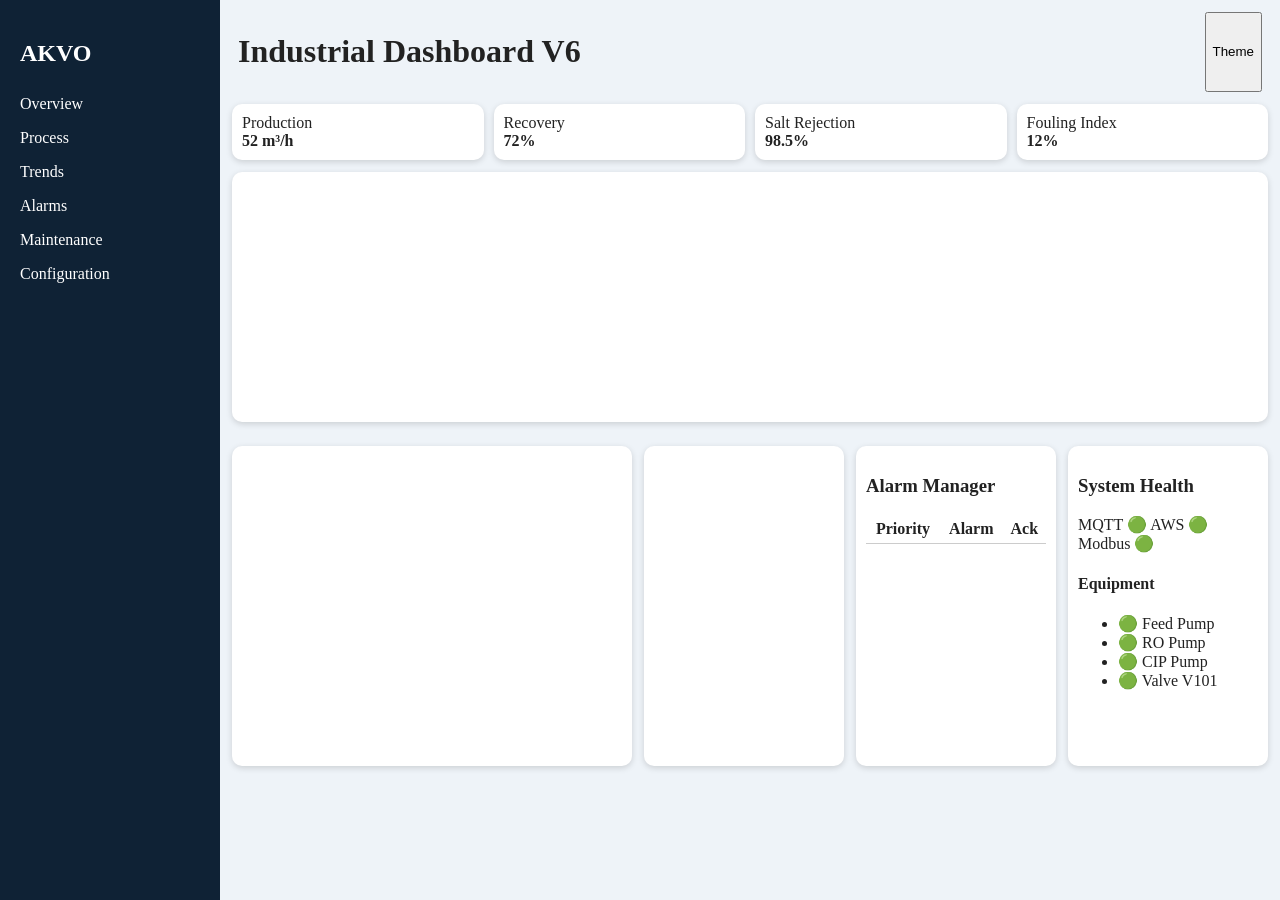
<file: Web/AKVO-Dashboard-V6/index.html>
<!doctype html><html><head><meta charset='utf-8'><title>AKVO V6</title>
<link rel='stylesheet' href='css/dashboard.css'>
<script src='https://code.highcharts.com/highcharts.js'></script>
<script src='https://code.highcharts.com/highcharts-more.js'></script>
<script src='https://code.highcharts.com/modules/solid-gauge.js'></script>
</head><body>
<div class='layout'>
<aside><h2>AKVO</h2><ul><li>Overview</li><li>Process</li><li>Trends</li><li>Alarms</li><li>Maintenance</li><li>Configuration</li></ul></aside>
<main>
<header><h1>Industrial Dashboard V6</h1><button id='theme'>Theme</button></header>
<section id='kpis'><div class='kpi'>Production<br><b>52 m³/h</b></div><div class='kpi'>Recovery<br><b>72%</b></div><div class='kpi'>Salt Rejection<br><b>98.5%</b></div><div class='kpi'>Fouling Index<br><b>12%</b></div></section>
<section id='gauges' class='gauges'></section>
<section class='grid'>
<div id='trend' class='card'></div>
<div id='cleaning' class='card'></div>
<div class='card'><h3>Alarm Manager</h3><table><thead><tr><th>Priority</th><th>Alarm</th><th>Ack</th></tr></thead><tbody id='alarmBody'></tbody></table></div>
<div class='card'><h3>System Health</h3><p id='health'></p><p>MQTT 🟢 AWS 🟢 Modbus 🟢</p><h4>Equipment</h4><ul><li>🟢 Feed Pump</li><li>🟢 RO Pump</li><li>🟢 CIP Pump</li><li>🟢 Valve V101</li></ul></div>
</section>
</main></div>
<script src='js/app.js'></script></body></html>
</file>
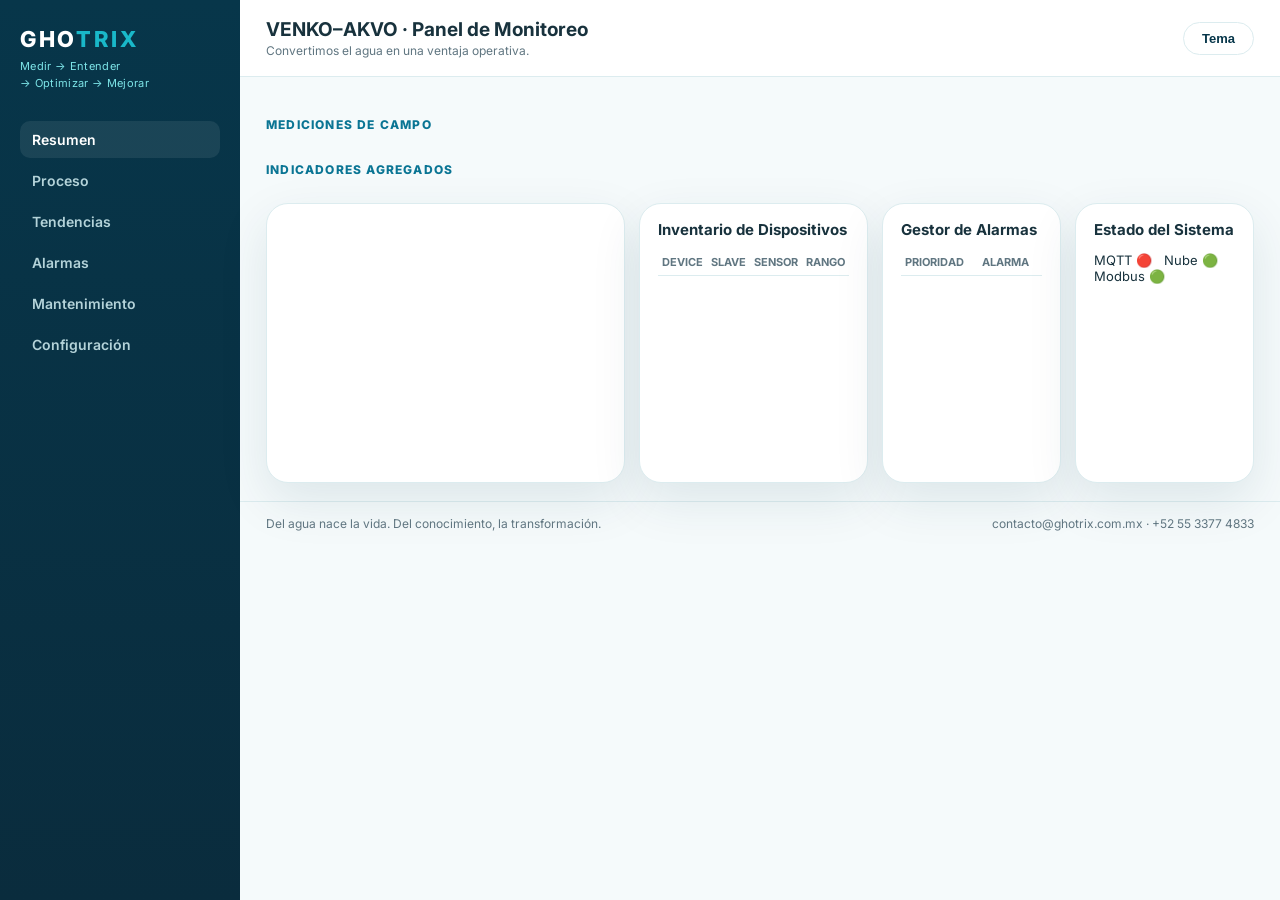
<file: Web/VENKO-AKVO-Dashboard/index.html>
<!doctype html>
<html>
<head>
<meta charset="utf-8">
<meta name="viewport" content="width=device-width, initial-scale=1">
<title>VENKO–AKVO | GHOTRIX</title>
<link rel="stylesheet" href="css/dashboard.css">
<script src="https://code.highcharts.com/highcharts.js"></script>
<script src="https://code.highcharts.com/highcharts-more.js"></script>
<script src="https://code.highcharts.com/modules/solid-gauge.js"></script>
</head>
<body>
<div class="layout">
  <aside>
    <div class="logo">GHO<span>TRIX</span></div>
    <div class="tagline">Medir → Entender<br>→ Optimizar → Mejorar</div>
    <ul>
      <li class="active">Resumen</li>
      <li>Proceso</li>
      <li>Tendencias</li>
      <li>Alarmas</li>
      <li>Mantenimiento</li>
      <li>Configuración</li>
    </ul>
  </aside>
  <main>
    <header>
      <div>
        <h1>VENKO–AKVO · Panel de Monitoreo</h1>
        <p>Convertimos el agua en una ventaja operativa.</p>
      </div>
      <button id="theme" class="btn">Tema</button>
    </header>

    <section id="kpis"></section>

    <div class="section-label">Mediciones de Campo</div>
    <section id="sensor-gauges" class="gauges"></section>

    <div class="section-label">Indicadores Agregados</div>
    <section id="calc-gauges" class="gauges"></section>

    <section class="grid">
      <div id="trend" class="card"></div>
      <div class="card">
        <h3>Inventario de Dispositivos</h3>
        <table>
          <thead><tr><th>Device</th><th>Slave</th><th>Sensor</th><th>Rango</th></tr></thead>
          <tbody id="inventoryBody"></tbody>
        </table>
      </div>
      <div class="card">
        <h3>Gestor de Alarmas</h3>
        <table>
          <thead><tr><th>Prioridad</th><th>Alarma</th></tr></thead>
          <tbody id="alarmBody"></tbody>
        </table>
      </div>
      <div class="card">
        <h3>Estado del Sistema</h3>
        <p id="health"></p>
        <p id="conn">MQTT 🔴 &nbsp; Nube 🟢 &nbsp; Modbus 🟢</p>
      </div>
    </section>

    <footer>
      <span>Del agua nace la vida. Del conocimiento, la transformación.</span>
      <span>contacto@ghotrix.com.mx · +52 55 3377 4833</span>
    </footer>
  </main>
</div>
<script type="module" src="js/app.js"></script>
</body>
</html>
</file>
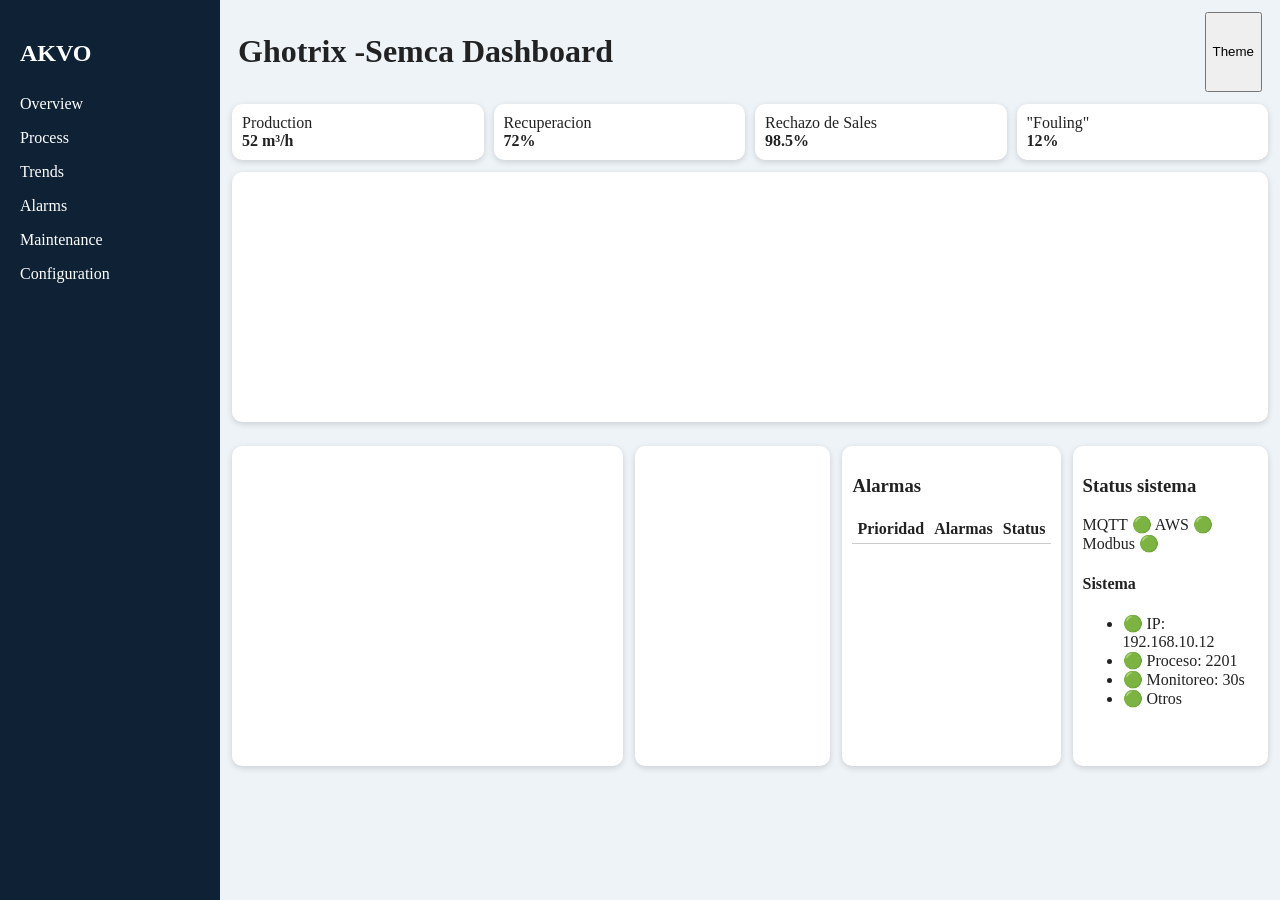
<file: Web/AKVO-Dashboard-V6_1_V7_V8/AKVO-Dashboard-V6/index.html>
<!doctype html><html><head><meta charset='utf-8'><title>AKVO V6</title>
<link rel='stylesheet' href='css/dashboard.css'>
<script src='https://code.highcharts.com/highcharts.js'></script>
<script src='https://code.highcharts.com/highcharts-more.js'></script>
<script src='https://code.highcharts.com/modules/solid-gauge.js'></script>
</head><body>
<div class='layout'>
<aside><h2>AKVO</h2><ul><li>Overview</li><li>Process</li><li>Trends</li><li>Alarms</li><li>Maintenance</li><li>Configuration</li></ul></aside>
<main>
<header><h1>Ghotrix -Semca Dashboard </h1><button id='theme'>Theme</button></header>
<section id='kpis'><div class='kpi'>Production<br><b>52 m³/h</b></div><div class='kpi'>Recuperacion<br><b>72%</b></div><div class='kpi'>Rechazo de Sales<br><b>98.5%</b></div><div class='kpi'>"Fouling" <br><b>12%</b></div></section>
<section id='gauges' class='gauges'></section>
<section class='grid'>
<div id='trend' class='card'></div>
<div id='cleaning' class='card'></div>
<div class='card'><h3>Alarmas</h3><table><thead><tr><th>Prioridad</th><th>Alarmas</th><th>Status</th></tr></thead><tbody id='alarmBody'></tbody></table></div>
<div class='card'><h3>Status sistema</h3><p id='health'></p><p>MQTT 🟢 AWS 🟢 Modbus 🟢</p><h4>Sistema</h4><ul><li>🟢 IP: 192.168.10.12</li><li>🟢 Proceso: 2201</li><li>🟢 Monitoreo: 30s</li><li>🟢 Otros </li></ul></div>
</section>
</main></div>
<script src='js/app.js'></script></body></html>
</file>
<file: Web/AKVO-Dashboard-V6/css/dashboard.css>
:root{--bg:#eef3f8;--card:#fff;--fg:#222}.dark{--bg:#17191d;--card:#2d3138;--fg:#eee}
body{margin:0;font-family:Segoe UI;background:var(--bg);color:var(--fg)}
.layout{display:grid;grid-template-columns:220px 1fr;min-height:100vh}
aside{background:#0f2235;color:#fff;padding:20px}aside ul{list-style:none;padding:0}aside li{padding:8px 0}
header{display:flex;justify-content:space-between;padding:12px 18px}
#kpis{display:grid;grid-template-columns:repeat(4,1fr);gap:10px;padding:0 12px}
.kpi,.card{background:var(--card);padding:10px;border-radius:10px;box-shadow:0 2px 6px rgba(0,0,0,.15)}
.gauges{display:grid;grid-template-columns:repeat(auto-fit,minmax(220px,1fr));gap:12px;padding:12px}
.gauge{height:230px}
.grid{display:grid;grid-template-columns:2fr 1fr 1fr 1fr;gap:12px;padding:12px}
#trend,#cleaning{height:300px}
table{width:100%;border-collapse:collapse}td,th{border-bottom:1px solid #ccc;padding:5px}
</file>
<file: Web/VENKO-AKVO-Dashboard/css/dashboard.css>
@import url('https://fonts.googleapis.com/css2?family=Inter:wght@400;600;700;800&display=swap');

:root {
  --navy: #07364a;
  --blue: #0a7594;
  --cyan: #19b8c9;
  --aqua: #dff6f7;
  --ink: #18323d;
  --muted: #607681;
  --bg: #f5fafb;
  --card: #fff;
  --line: #dcecef;
  --radius: 22px;
  --shadow: 0 18px 50px rgba(7, 54, 74, .10);
  --crit-bg: #fde2e2; --crit-fg: #b3261e;
  --warn-bg: #fff3d6; --warn-fg: #8a5b00;
}
.dark {
  --bg: #062c3c;
  --card: #0a3d52;
  --ink: #e6f7fa;
  --muted: #a8d6dc;
  --line: #0f4a61;
  --aqua: #0a4d63;
  --shadow: 0 18px 50px rgba(0, 0, 0, .35);
}

* { box-sizing: border-box }
body {
  margin: 0;
  font-family: Inter, ui-sans-serif, system-ui, -apple-system, "Segoe UI", Roboto, Arial, sans-serif;
  background: var(--bg);
  color: var(--ink);
  transition: background .2s, color .2s;
}

.layout { display: grid; grid-template-columns: 240px 1fr; min-height: 100vh }

aside {
  background: linear-gradient(180deg, var(--navy), #0a2c3d);
  color: #d9f4f6;
  padding: 26px 20px;
}
.logo { font-size: 22px; font-weight: 800; letter-spacing: .12em; color: #fff; margin-bottom: 6px }
.logo span { color: var(--cyan) }
.tagline { font-size: 11px; color: #7de5e8; letter-spacing: .03em; margin-bottom: 30px; line-height: 1.5 }
aside ul { list-style: none; padding: 0; margin: 0 }
aside li { padding: 10px 12px; border-radius: 10px; font-size: 14px; font-weight: 600; margin-bottom: 4px; color: #b4d3d9 }
aside li.active, aside li:hover { background: rgba(255, 255, 255, .08); color: #fff }

header {
  display: flex; justify-content: space-between; align-items: center;
  padding: 18px 26px; border-bottom: 1px solid var(--line); background: var(--card);
}
header h1 { font-size: 19px; margin: 0; color: var(--ink) }
header p { margin: 2px 0 0; font-size: 12px; color: var(--muted) }
.btn {
  border: 1px solid var(--line); background: var(--card); color: var(--navy);
  padding: 8px 18px; border-radius: 999px; font-weight: 700; font-size: 13px; cursor: pointer;
}
.btn:hover { background: var(--aqua) }

.section-label {
  font-size: 12px; font-weight: 800; letter-spacing: .1em; text-transform: uppercase;
  color: var(--blue); padding: 22px 26px 8px;
}

#kpis { display: grid; grid-template-columns: repeat(4, 1fr); gap: 14px; padding: 18px 26px 0 }
.kpi, .card {
  background: var(--card); border: 1px solid var(--line); border-radius: var(--radius);
  padding: 16px 18px; box-shadow: var(--shadow);
}
.kpi small { color: var(--muted); font-size: 12px }
.kpi b { display: block; font-size: 24px; color: var(--ink); margin-top: 4px }

.gauges { display: grid; grid-template-columns: repeat(auto-fit, minmax(200px, 1fr)); gap: 14px; padding: 0 26px }
.gauge { height: 210px }

.grid { display: grid; grid-template-columns: 2fr 1fr 1fr 1fr; gap: 14px; padding: 18px 26px }
#trend { height: 280px }
.card h3 { margin: 0 0 10px; color: var(--ink); font-size: 15px }

table { width: 100%; border-collapse: collapse; font-size: 13px }
td, th { border-bottom: 1px solid var(--line); padding: 6px 4px; text-align: left; color: var(--ink) }
th { color: var(--muted); font-weight: 700; font-size: 11px; text-transform: uppercase }

.badge { padding: 2px 9px; border-radius: 999px; font-size: 11px; font-weight: 700 }
.badge.Critical { background: var(--crit-bg); color: var(--crit-fg) }
.badge.Warning { background: var(--warn-bg); color: var(--warn-fg) }

#health { font-size: 13px; color: var(--muted) }
#conn { font-size: 13px }

footer {
  padding: 14px 26px; border-top: 1px solid var(--line); font-size: 12px; color: var(--muted);
  display: flex; justify-content: space-between; flex-wrap: wrap; gap: 6px;
}

@media (max-width: 900px) {
  .layout { grid-template-columns: 1fr }
  aside { display: none }
  #kpis { grid-template-columns: repeat(2, 1fr) }
  .grid { grid-template-columns: 1fr }
}
</file>
<file: Web/AKVO-Dashboard-V6_1_V7_V8/AKVO-Dashboard-V6/css/dashboard.css>
:root{--bg:#eef3f8;--card:#fff;--fg:#222}.dark{--bg:#17191d;--card:#2d3138;--fg:#eee}
body{margin:0;font-family:Segoe UI;background:var(--bg);color:var(--fg)}
.layout{display:grid;grid-template-columns:220px 1fr;min-height:100vh}
aside{background:#0f2235;color:#fff;padding:20px}aside ul{list-style:none;padding:0}aside li{padding:8px 0}
header{display:flex;justify-content:space-between;padding:12px 18px}
#kpis{display:grid;grid-template-columns:repeat(4,1fr);gap:10px;padding:0 12px}
.kpi,.card{background:var(--card);padding:10px;border-radius:10px;box-shadow:0 2px 6px rgba(0,0,0,.15)}
.gauges{display:grid;grid-template-columns:repeat(auto-fit,minmax(220px,1fr));gap:12px;padding:12px}
.gauge{height:230px}
.grid{display:grid;grid-template-columns:2fr 1fr 1fr 1fr;gap:12px;padding:12px}
#trend,#cleaning{height:300px}
table{width:100%;border-collapse:collapse}td,th{border-bottom:1px solid #ccc;padding:5px}
</file>
